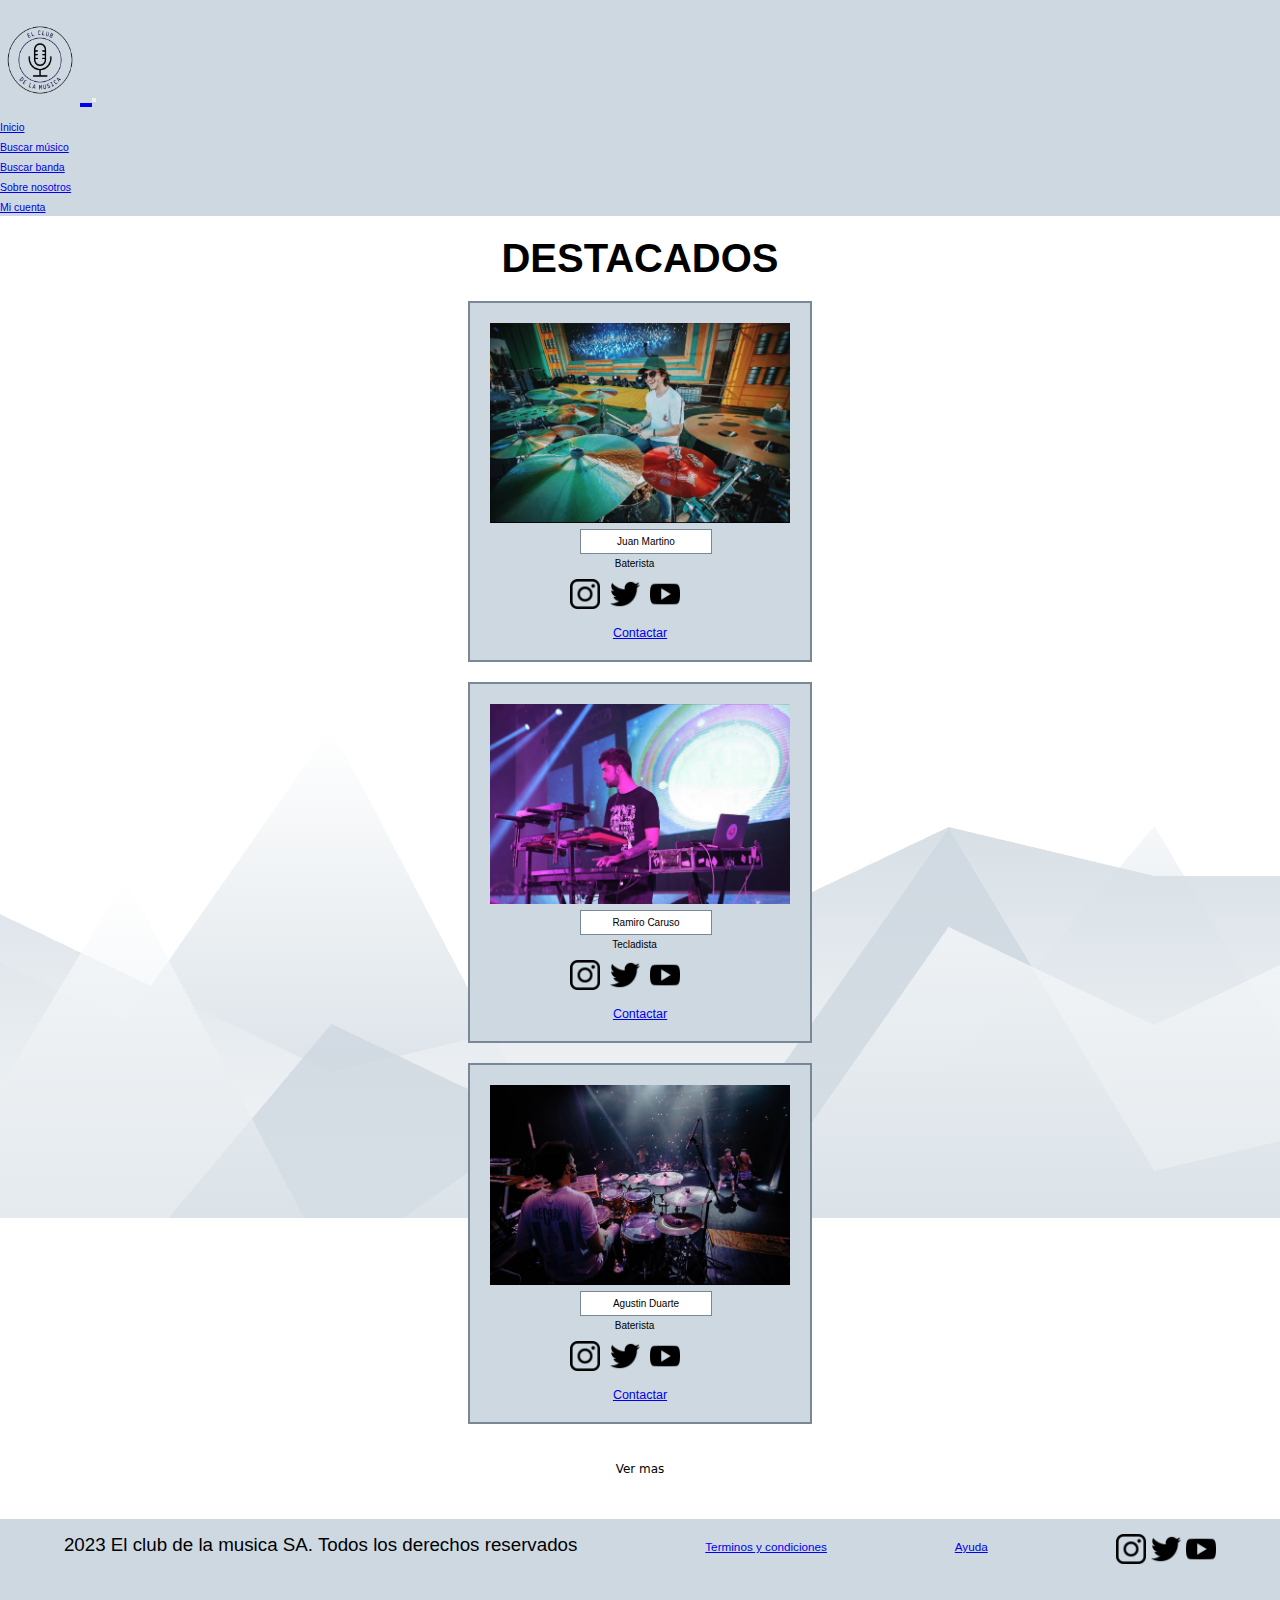
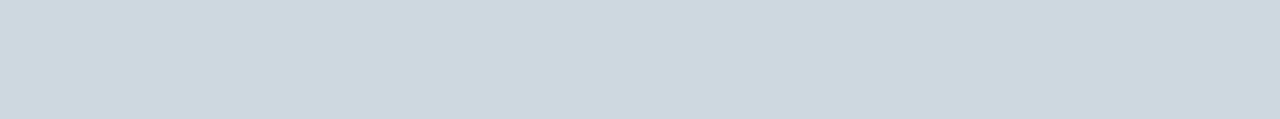
<file: index.html>
<!DOCTYPE html>
<html lang="es">

<head>
    <meta charset="UTF-8">
    <meta http-equiv="X-UA-Compatible" content="IE=edge">
    <meta name="viewport" content="width=device-width, initial-scale=1.0">
    <meta name="description" content="Bienvenidos al primer buscador de musicos y bandas del Uruguay. Aqui comienza tu camino, hace crecer tu talento con nosotros!">
    <meta name="keywords" content="musica, bandas, instrumentos, musicos">
    <link rel="shortcut icon" href="./img/logopagina.ico" />
    <link href="https://cdn.jsdelivr.net/npm/bootstrap@5.3.0-alpha1/dist/css/bootstrap.min.css" rel="stylesheet"
        integrity="sha384-GLhlTQ8iRABdZLl6O3oVMWSktQOp6b7In1Zl3/Jr59b6EGGoI1aFkw7cmDA6j6gD" crossorigin="anonymous">
    <script src="https://cdn.jsdelivr.net/npm/bootstrap@5.3.0-alpha1/dist/js/bootstrap.bundle.min.js"
        integrity="sha384-w76AqPfDkMBDXo30jS1Sgez6pr3x5MlQ1ZAGC+nuZB+EYdgRZgiwxhTBTkF7CXvN"
        crossorigin="anonymous"></script>
    <link rel="stylesheet" href="./css/estilos.css">
    <title>El club de la música</title>
</head>


<body>
    <header>
        <nav class="navbar navbar-expand-sm">
            <div class="container-fluid">
                <a class="navbar-brand" href="./index.html">
                    <img src="./img/logopagina.png" alt="logo club" width="80" height="80">
                </a>
                <button class="navbar-toggler" type="button" data-bs-toggle="collapse" data-bs-target="#navbarNav"
                    aria-controls="navbarNav" aria-expanded="false" aria-label="Toggle navigation">
                    <span class="navbar-toggler-icon"></span>
                </button>
                <div class="collapse navbar-collapse" id="navbarNav">
                    <ul class="navbar-nav">
                        <li class="nav-item">
                            <a class="nav-link active" aria-current="page" href="./index.html">Inicio</a>
                        </li>
                        <li class="nav-item">
                            <a class="nav-link" href="./pages/buscarmusico.html">Buscar músico</a>
                        </li>
                        <li class="nav-item">
                            <a class="nav-link" href="./pages/buscarbanda.html">Buscar banda</a>
                        </li>
                        <li class="nav-item">
                            <a class="nav-link" href="./pages/sobrenosotros.html">Sobre nosotros</a>
                        </li>
                        <li class="nav-item">
                            <a class="nav-link" href="./pages/micuenta.html">Mi cuenta</a>
                        </li>
                    </ul>
                </div>
            </div>
        </nav>
    </header>
    <main>
        <!-- titulo -->
        <h1>DESTACADOS</h1>
        <!-- perfiles destacados -->
        <div class="row">
            <div class="col-sm">
                <article>
                    <section>
                        <a href="./pages/perfiljuan.html" target="_blank"><img class="imagenperfil"
                                src="./img/fotojuan.png" alt="img Juan Martino"></a>
                        <p class="nombres">Juan Martino</p>
                        <p class="instrumento">Baterista</p>
                        <ul class="redes">
                            <li><a href="https://instagram.com/juanmartino10" target="_blank"><img class="imgredes"
                                        src="./img/logoig.png" alt="logo ig"></a></li>
                            <li><a href="https://twitter.com/martinojuan10" target="_blank"><img class="imgredes"
                                        src="./img/logotw.png" alt="logo tw"></a></li>
                            <li><a href="https://youtube.com/juanmartino" target="_blank"> <img class="imgredes"
                                        src="./img/logoyt.png" alt="logo yt"></a></li>
                        </ul>
                        <br>
                        <div class="contactar">
                            <a href="./pages/perfiljuan.html">Contactar</a>
                        </div>
                    </section>
                </article>
            </div>
            <div class="col-sm">
                <article>
                    <section class="perfilchoco">
                        <a href="paginachoco.html" target="_blank"><img class="imagenperfil" src="./img/fotochoco.png"
                                alt="img Ramiro Caruso"></a>
                        <p class="nombres">Ramiro Caruso</p>
                        <p class="instrumento">Tecladista</p>
                        <ul class="redes">
                            <li><a href="https://instagram.com/carusoramiro" target="_blank"><img class="imgredes"
                                        src="./img/logoig.png" alt="logo ig"></a></li>
                            <li><a href="https://twitter.com/carusoramiro" target="_blank"><img class="imgredes"
                                        src="./img/logotw.png" alt="logo tw"></a></li>
                            <li><a href="https://youtube.com/carusoramiro" target="_blank"><img class="imgredes"
                                        src="./img/logoyt.png" alt="logo yt"></a></li>
                        </ul>
                        <br>
                        <div class="contactar">
                            <a href="perfilchoco.html" target="_blank">Contactar</a>
                        </div>
                    </section>
                </article>
            </div>
            <div class="col-sm">
                <article>
                    <section class="perfilagus">
                        <a href="paginaagus.html" target="_blank"><img class="imagenperfil" src="./img/fotoagus.png"
                                alt="img Agustin Duarte"></a>
                        <p class="nombres">Agustin Duarte</p>
                        <p class="instrumento">Baterista</p>
                        <ul class="redes">
                            <li><a href="https://instagram.com/agusduarte8" target="_blank"><img class="imgredes"
                                        src="./img/logoig.png" alt="logo ig"></a></li>
                            <li><a href="https://twitter.com/agusduarte8" target="_blank"><img class="imgredes"
                                        src="./img/logotw.png" alt="logo tw"></a></li>
                            <li><a href="https://youtube.com/agusduarte8" target="_blank"><img class="imgredes"
                                        src="./img/logoyt.png" alt="logo yt"></a></li>
                        </ul>
                        <br>
                        <div class="contactar">
                            <a href="perfilagus.html" target="_blank">Contactar</a>
                        </div>
                    </section>
                </article>
            </div>
        </div>
        <div class="divBotonVerMas">
            <button class="botonVerMas" role="button">Ver mas</button>
        </div>
    
    <!-- footer -->
    <div class="row">
        <div class="col">
            <footer>
                <div>
                    <ul class="estilofooter">
                        <li class="copyfooter">2023 El club de la musica SA. Todos los derechos reservados</li>
                        <li class="linkFooter"><a href="./pages/terminos.html">Terminos y condiciones</a></li>
                            <li class="linkFooter"><a href="./pages/ayuda.html">Ayuda</a></li>
                        
                        <li><a href="https://instagram.com/clubdelamusica" target="_blank"><img class="imgfooter"
                                    src="./img/logoig.png" alt="logo ig"></a>
                            <a href="https://twitter.com/clubdelamusica" target="_blank"><img class="imgfooter"
                                    src="./img/logotw.png" alt="logo tw"></a>
                            <a href="https://youtube.com/clubdelamusica" target="_blank"><img class="imgfooter"
                                    src="./img/logoyt.png" alt="logo yt"></a>
                        </li>
                    </ul>
                </div>
            </footer>
        </div>
    </div>
</main>
</body>

</html>
</file>
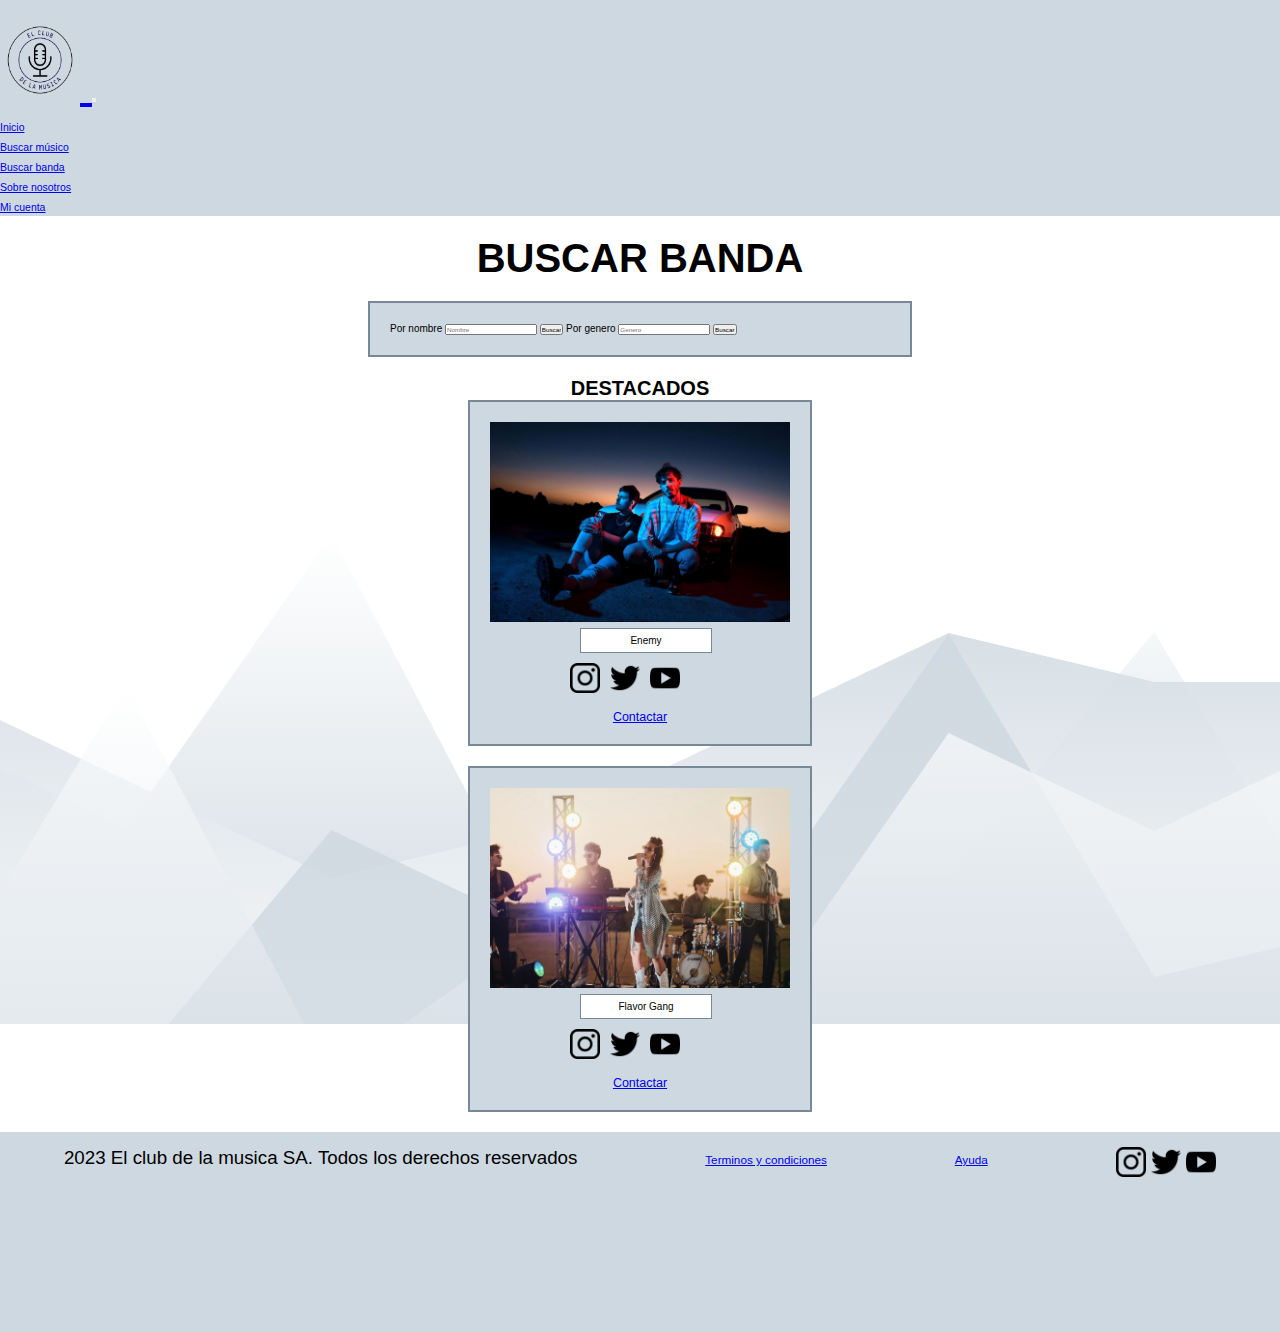
<file: pages/buscarbanda.html>
<!DOCTYPE html>
<html lang="es">

<head>
    <meta charset="UTF-8">
    <meta http-equiv="X-UA-Compatible" content="IE=edge">
    <meta name="viewport" content="width=device-width, initial-scale=1.0">
    <meta name="description" content="Aqui podras buscar entre mas de las 500 bandas que se encuentran en la busqueda de musicos!">
    <meta name="keywords" content="musica, bandas, instrumentos, musicos">
    <link href="https://cdn.jsdelivr.net/npm/bootstrap@5.3.0-alpha1/dist/css/bootstrap.min.css" rel="stylesheet"
        integrity="sha384-GLhlTQ8iRABdZLl6O3oVMWSktQOp6b7In1Zl3/Jr59b6EGGoI1aFkw7cmDA6j6gD" crossorigin="anonymous">
    <script src="https://cdn.jsdelivr.net/npm/bootstrap@5.3.0-alpha1/dist/js/bootstrap.bundle.min.js"
        integrity="sha384-w76AqPfDkMBDXo30jS1Sgez6pr3x5MlQ1ZAGC+nuZB+EYdgRZgiwxhTBTkF7CXvN"
        crossorigin="anonymous"></script>
    <link rel="stylesheet" href="../css/estilos.css">
    <link rel="shortcut icon" href="../img/logopagina.ico">
    <title>Buscar banda</title>
</head>

<body>
    <header>
        <nav class="navbar navbar-expand-sm">
            <div class="container-fluid">
                <a class="navbar-brand" href="../index.html">
                    <img src="../img/logopagina.png" alt="logo club" width="80" height="80">
                </a>
                <button class="navbar-toggler" type="button" data-bs-toggle="collapse" data-bs-target="#navbarNav"
                    aria-controls="navbarNav" aria-expanded="false" aria-label="Toggle navigation">
                    <span class="navbar-toggler-icon"></span>
                </button>
                <div class="collapse navbar-collapse" id="navbarNav">
                    <ul class="navbar-nav">
                        <li class="nav-item">
                            <a class="nav-link active" aria-current="page" href="../index.html">Inicio</a>
                        </li>
                        <li class="nav-item">
                            <a class="nav-link" href="../pages/buscarmusico.html">Buscar músico</a>
                        </li>
                        <li class="nav-item">
                            <a class="nav-link" href="../pages/buscarbanda.html">Buscar banda</a>
                        </li>
                        <li class="nav-item">
                            <a class="nav-link" href="../pages/sobrenosotros.html">Sobre nosotros</a>
                        </li>
                        <li class="nav-item">
                            <a class="nav-link" href="../pages/micuenta.html">Mi cuenta</a>
                        </li>
                    </ul>
                </div>
            </div>
        </nav>
    </header>
    <!-- buscador -->
    <main>
        <div class="row">
            <div class="col-sm">
                <h1>BUSCAR BANDA</h1>
                <div>
                    <article>
                        <section class="buscadorMusicos">
                            Por nombre <input type="text" name="text" placeholder="Nombre">
                            <input type="submit" value="Buscar">
                            Por genero <input type="text" name="text" placeholder="Genero">
                            <input type="submit" value="Buscar">
                        </section>
                    </article>
                </div>
            </div>
            <!-- perfiles recomendados -->
            <h2>DESTACADOS</h2>
            <div class="col-sm">
                <article>
                    <section>
                        <a href="perfilenemy.html"><img class="imagenperfil" src="../img/enemy.png"
                                alt="Enemy banda"></a>
                        <p class="nombres">Enemy</p>
                        <ul class="redes">
                            <li><a href="https://instagram.com/enemymusica" target="_blank"><img class="imgredes"
                                        src="../img/logoig.png" alt="logo ig"></a></li>
                            <li><a href="https://twitter.com/enemymusica" target="_blank"><img class="imgredes"
                                        src="../img/logotw.png" alt="logo tw"></a></li>
                            <li><a href="https://youtube.com/enemymusica" target="_blank"><img class="imgredes"
                                        src="../img/logoyt.png" alt="logo yt"></a></li>
                        </ul>
                        <br>
                        <div class="contactar">
                            <a href="perfilenemy.html" target="_blank">Contactar</a>
                        </div>
                    </section>
                </article>
            </div>
            <div class="col-sm">
                <article>
                    <section>
                        <a href="perfilflavor.html"><img class="imagenperfil" src="../img/flavor.png"
                                alt="The flavor gang"></a>
                        <p class="nombres"> Flavor Gang</p>
                        <ul class="redes">
                            <li><a href="https://instagram.com/theflavorgang" target="_blank"><img class="imgredes"
                                        src="../img/logoig.png" alt="logo ig"></a></li>
                            <li><a href="https://twitter.com/theflavorgang" target="_blank"><img class="imgredes"
                                        src="../img/logotw.png" alt="logo tw"></a></li>
                            <li><a href="https://youtube.com/theflavorgang" target="_blank"><img class="imgredes"
                                        src="../img/logoyt.png" alt="logo yt"></a></li>
                        </ul>
                        <br>
                        <div class="contactar">
                            <a href="perfilflavor.html" target="_blank">Contactar</a>
                        </div>
                    </section>
                </article>
            </div>
    <!-- footer -->
    <div class="row">
        <div class="col-sm">
            <footer>
                <div>
                    <ul class="estilofooter">
                        <li class="copyfooter">2023 El club de la musica SA. Todos los derechos reservados</li>
                        <li class="linkFooter"><a href="./pages/terminos.html">Terminos y condiciones</a></li>
                            <li class="linkFooter"><a href="./pages/ayuda.html">Ayuda</a></li>
                        <li><a href="https://instagram.com/clubdelamusica" target="_blank"><img class="imgfooter"
                                    src="../img/logoig.png" alt="logo ig"></a>
                            <a href="https://twitter.com/clubdelamusica" target="_blank"><img class="imgfooter"
                                    src="../img/logotw.png" alt="logo tw"></a>
                            <a href="https://youtube.com/clubdelamusica" target="_blank"><img class="imgfooter"
                                    src="../img/logoyt.png" alt="logo yt"></a>
                        </li>
                    </ul>
                </div>
            </footer>
        </div>
    </div>
</main>
</body>

</html>
</file>
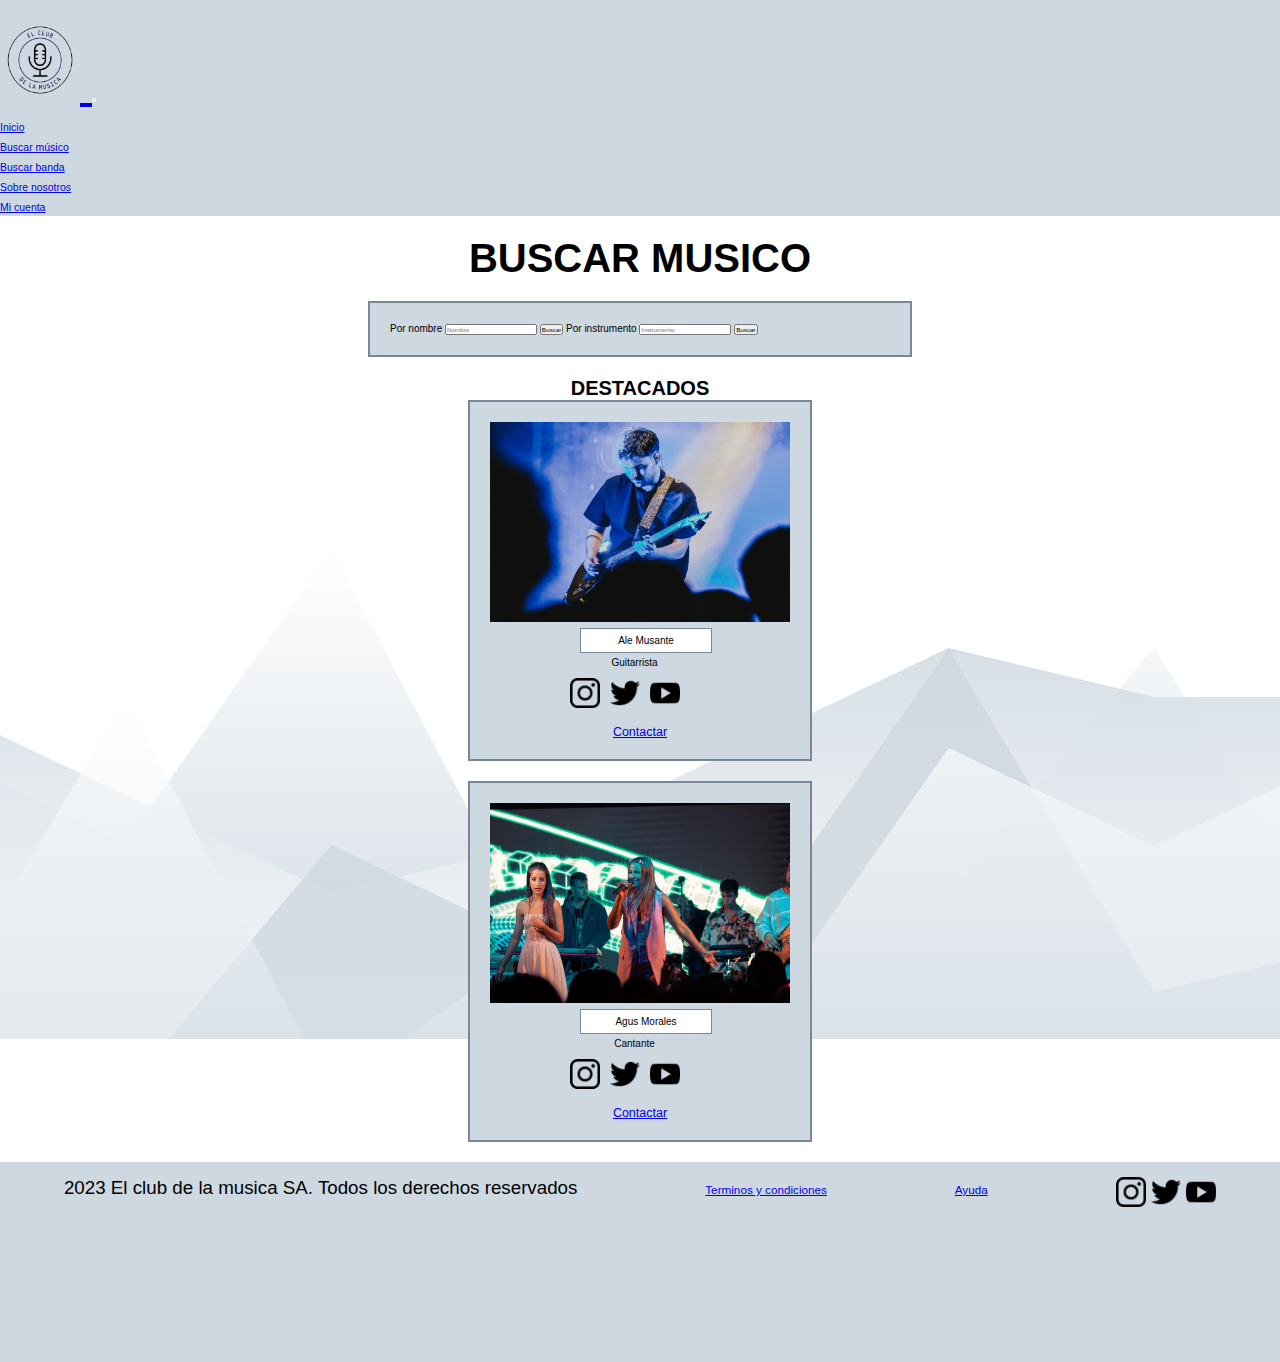
<file: pages/buscarmusico.html>
<!DOCTYPE html>
<html lang="es">

<head>
    <meta charset="UTF-8">
    <meta http-equiv="X-UA-Compatible" content="IE=edge">
    <meta name="viewport" content="width=device-width, initial-scale=1.0">
    <meta name="description" content="Aqui podras buscar entre mas de los 1000 musicos que se encuentran en la busqueda!">
    <meta name="keywords" content="musica, bandas, instrumentos, musicos">
    <link href="https://cdn.jsdelivr.net/npm/bootstrap@5.3.0-alpha1/dist/css/bootstrap.min.css" rel="stylesheet"
        integrity="sha384-GLhlTQ8iRABdZLl6O3oVMWSktQOp6b7In1Zl3/Jr59b6EGGoI1aFkw7cmDA6j6gD" crossorigin="anonymous">
    <script src="https://cdn.jsdelivr.net/npm/bootstrap@5.3.0-alpha1/dist/js/bootstrap.bundle.min.js"
        integrity="sha384-w76AqPfDkMBDXo30jS1Sgez6pr3x5MlQ1ZAGC+nuZB+EYdgRZgiwxhTBTkF7CXvN"
        crossorigin="anonymous"></script>
    <link rel="stylesheet" href="../css/estilos.css">
    <link rel="shortcut icon" href="../img/logopagina.ico">
    <title>Buscar musico</title>
</head>
<!-- nav bar -->

<body>
    <header>
        <nav class="navbar navbar-expand-sm">
            <div class="container-fluid">
                <a class="navbar-brand" href="../index.html">
                    <img src="../img/logopagina.png" alt="logo club" width="80" height="80">
                </a>
                <button class="navbar-toggler" type="button" data-bs-toggle="collapse" data-bs-target="#navbarNav"
                    aria-controls="navbarNav" aria-expanded="false" aria-label="Toggle navigation">
                    <span class="navbar-toggler-icon"></span>
                </button>
                <div class="collapse navbar-collapse" id="navbarNav">
                    <ul class="navbar-nav">
                        <li class="nav-item">
                            <a class="nav-link active" aria-current="page" href="../index.html">Inicio</a>
                        </li>
                        <li class="nav-item">
                            <a class="nav-link" href="../pages/buscarmusico.html">Buscar músico</a>
                        </li>
                        <li class="nav-item">
                            <a class="nav-link" href="../pages/buscarbanda.html">Buscar banda</a>
                        </li>
                        <li class="nav-item">
                            <a class="nav-link" href="../pages/sobrenosotros.html">Sobre nosotros</a>
                        </li>
                        <li class="nav-item">
                            <a class="nav-link" href="../pages/micuenta.html">Mi cuenta</a>
                        </li>
                    </ul>
                </div>
            </div>
        </nav>
    </header>
    <!-- buscador -->
    <main>
        <div class="row">
            <div class="col-sm">
                <h1>BUSCAR MUSICO</h1>
                <div>
                    <article>
                        <section class="buscadorMusicos">
                            Por nombre <input type="text" name="text" placeholder="Nombre">
                            <input type="submit" value="Buscar">
                            Por instrumento <input type="text" name="text" placeholder="Instrumento">
                            <input type="submit" value="Buscar">
                        </section>
                    </article>
                </div>
            </div>
            <!-- perfiles recomendados -->
            <h2>DESTACADOS</h2>
            <div class="row">
                <div class="col-sm">
                    <article>
                        <section>
                            <a href="perfilale.html" target="_blank"><img class="imagenperfil" src="../img/fotoale.png"
                                    alt="Alejandro Musante"></a>
                            <p class="nombres">Ale Musante</p>
                            <p class="instrumento">Guitarrista</p>
                            <ul class="redes">
                                <li><a href="https://instagram.com/alemusante" target="_blank"><img class="imgredes"
                                            src="../img/logoig.png" alt="logo ig"></a></li>
                                <li><a href="https://twitter.com/alemusante" target="_blank"><img class="imgredes"
                                            src="../img/logotw.png" alt="logo tw"></a></li>
                                <li><a href="https://youtube.com/alemusante" target="_blank"><img class="imgredes"
                                            src="../img/logoyt.png" alt="logo yt"></a></li>
                            </ul>
                            <br>
                            <div class="contactar">
                                <a href="perfilale.html" target="_blank">Contactar</a>
                            </div>
                        </section>
                    </article>
                </div>
                <div class="col-sm">
                    <article>
                        <section class="perfilnegra">
                            <a href="paginanegra.html" target="_blank"><img class="imagenperfil"
                                    src="../img/fotonegra.png" alt="Agustina Morales"></a>
                            <p class="nombres">Agus Morales</p>
                            <p class="instrumento">Cantante</p>
                            <ul class="redes">
                                <li><a href="https://instagram.com/agusmor" target="_blank"><img class="imgredes"
                                            src="../img/logoig.png" alt="logo ig"></a></li>
                                <li><a href="https://twitter.com/agusmor" target="_blank"><img class="imgredes"
                                            src="../img/logotw.png" alt="logo tw"></a></li>
                                <li><a href="https://youtube.com/agusmor" target="_blank"><img class="imgredes"
                                            src="../img/logoyt.png" alt="logo yt"></a></li>
                            </ul>
                            <br>
                            <div class="contactar">
                                <a href="perfilnegra.html" target="_blank">Contactar</a>
                            </div>
                        </section>
                    </article>
                </div>
            </div>
        </div>
    <!-- footer -->
    <div class="row">
        <div class="col-sm">
            <footer>
                <div>
                    <ul class="estilofooter">
                        <li class="copyfooter">2023 El club de la musica SA. Todos los derechos reservados</li>
                        <li class="linkFooter"><a href="./pages/terminos.html">Terminos y condiciones</a></li>
                            <li class="linkFooter"><a href="./pages/ayuda.html">Ayuda</a></li>
                        <li><a href="https://instagram.com/clubdelamusica" target="_blank"><img class="imgfooter"
                                    src="../img/logoig.png" alt="logo ig"></a>
                            <a href="https://twitter.com/clubdelamusica" target="_blank"><img class="imgfooter"
                                    src="../img/logotw.png" alt="logo tw"></a>
                            <a href="https://youtube.com/clubdelamusica" target="_blank"><img class="imgfooter"
                                    src="../img/logoyt.png" alt="logo yt"></a>
                        </li>
                    </ul>
                </div>
            </footer>
        </div>
    </div>
</main>
</body>

</html>
</file>
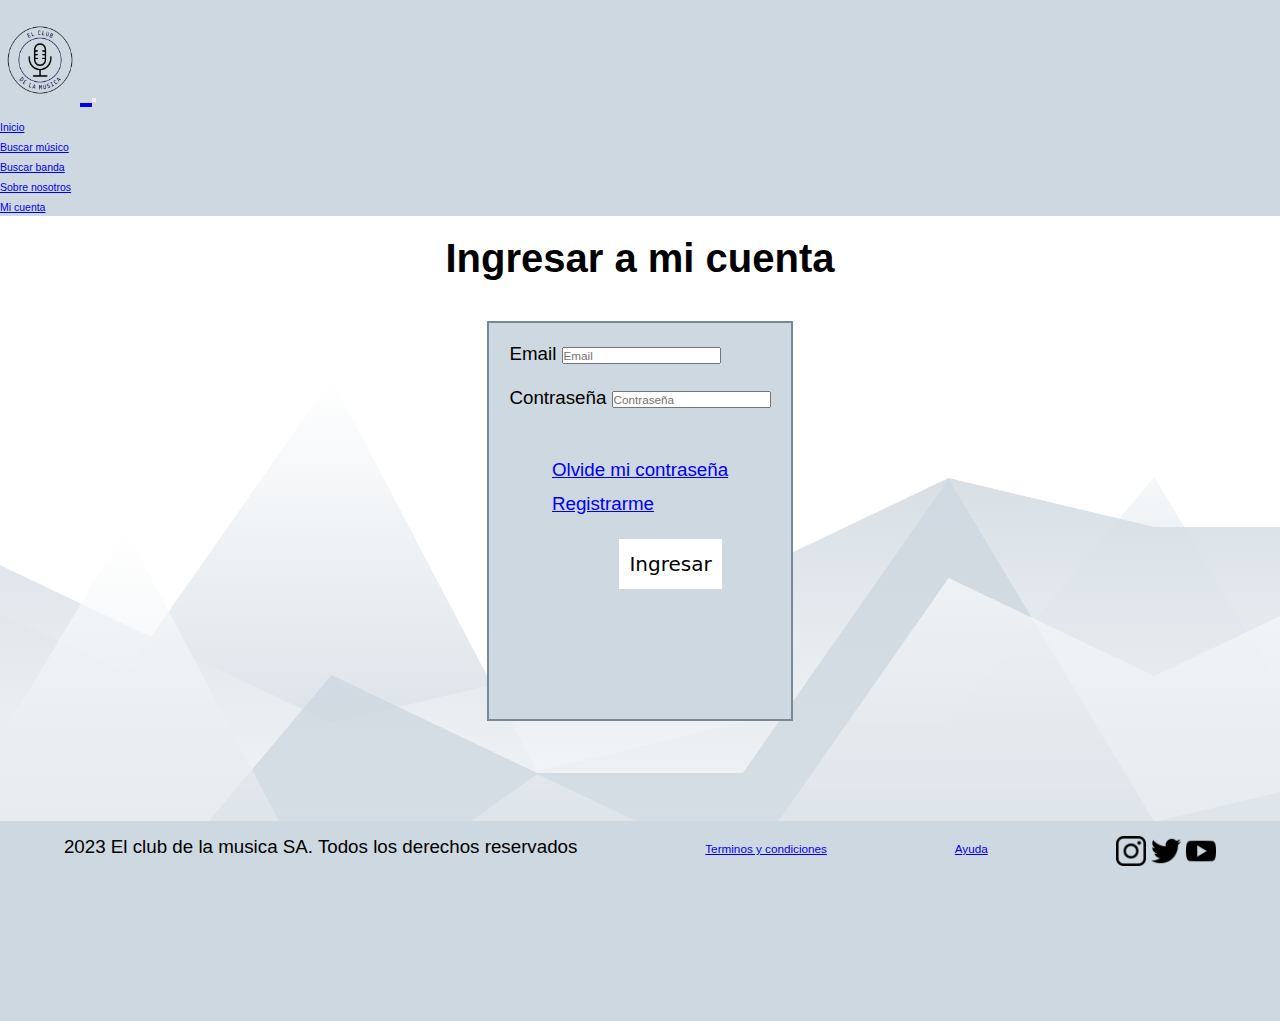
<file: pages/micuenta.html>
<!DOCTYPE html>
<html lang="es">

<head>
    <meta charset="UTF-8">
    <meta http-equiv="X-UA-Compatible" content="IE=edge">
    <meta name="viewport" content="width=device-width, initial-scale=1.0">
    <meta name="description" content="Ingresar a mi cuenta">
    <meta name="keywords" content="musica, bandas, instrumentos, musicos">
    <link href="https://cdn.jsdelivr.net/npm/bootstrap@5.3.0-alpha1/dist/css/bootstrap.min.css" rel="stylesheet"
        integrity="sha384-GLhlTQ8iRABdZLl6O3oVMWSktQOp6b7In1Zl3/Jr59b6EGGoI1aFkw7cmDA6j6gD" crossorigin="anonymous">
    <script src="https://cdn.jsdelivr.net/npm/bootstrap@5.3.0-alpha1/dist/js/bootstrap.bundle.min.js"
        integrity="sha384-w76AqPfDkMBDXo30jS1Sgez6pr3x5MlQ1ZAGC+nuZB+EYdgRZgiwxhTBTkF7CXvN"
        crossorigin="anonymous"></script>
    <link rel="stylesheet" href="../css/estilos.css">
    <link rel="shortcut icon" href="../img/logopagina.ico">
    <title>Ingresar a mi cuenta</title>
</head>

<body>
    <header>
        <nav class="navbar navbar-expand-sm">
            <div class="container-fluid">
                <a class="navbar-brand" href="../index.html">
                    <img src="../img/logopagina.png" alt="logo club" width="80" height="80">
                </a>
                <button class="navbar-toggler" type="button" data-bs-toggle="collapse" data-bs-target="#navbarNav"
                    aria-controls="navbarNav" aria-expanded="false" aria-label="Toggle navigation">
                    <span class="navbar-toggler-icon"></span>
                </button>
                <div class="collapse navbar-collapse" id="navbarNav">
                    <ul class="navbar-nav">
                        <li class="nav-item">
                            <a class="nav-link active" aria-current="page" href="../index.html">Inicio</a>
                        </li>
                        <li class="nav-item">
                            <a class="nav-link" href="../pages/buscarmusico.html">Buscar músico</a>
                        </li>
                        <li class="nav-item">
                            <a class="nav-link" href="../pages/buscarbanda.html">Buscar banda</a>
                        </li>
                        <li class="nav-item">
                            <a class="nav-link" href="../pages/sobrenosotros.html">Sobre nosotros</a>
                        </li>
                        <li class="nav-item">
                            <a class="nav-link" href="../pages/micuenta.html">Mi cuenta</a>
                        </li>
                    </ul>
                </div>
            </div>
        </nav>
    </header>
    <main>
        <!-- ingreso cuenta -->
        <h1>Ingresar a mi cuenta</h1>
        <div class="row">
            <div class="col-sm">
                <article class="miCuenta">
                    <section>
                        Email <input type="email" name="email" placeholder="Email">
                        <br>
                        <br>
                        Contraseña <input type="password" name="contraseña" placeholder="Contraseña">
                        <!-- cambio contraseña -->
                        <br>
                        <div class="herramientasLogin">
                            <ul>
                            <li class="herramientasLoginLista"><a href="cambiodecontraseña.html">Olvide mi contraseña</a></li>
                            <!-- registro -->
                            <li class="herramientasLoginLista"><a href="registro.html">Registrarme</a></li>
                        </ul>
                        </div>
                        <br>
                        <input type="submit" value="Ingresar" class="botonIngresar">
                    </section>
                </article>
            </div>
        </div>
    <!-- footer -->
    <div class="row">
        <div class="col-sm">
            <footer>
                <div>
                    <ul class="estilofooter">
                        <li class="copyfooter">2023 El club de la musica SA. Todos los derechos reservados</li>
                        <li class="linkFooter"><a href="./pages/terminos.html">Terminos y condiciones</a></li>
                            <li class="linkFooter"><a href="./pages/ayuda.html">Ayuda</a></li>
                        <li><a href="https://instagram.com/clubdelamusica" target="_blank"><img class="imgfooter"
                                    src="../img/logoig.png" alt="logo ig"></a>
                            <a href="https://twitter.com/clubdelamusica" target="_blank"><img class="imgfooter"
                                    src="../img/logotw.png" alt="logo tw"></a>
                            <a href="https://youtube.com/clubdelamusica" target="_blank"><img class="imgfooter"
                                    src="../img/logoyt.png" alt="logo yt"></a>
                        </li>
                    </ul>
                </div>
            </footer>
        </div>
    </div>
</main>
</body>




</html>
</file>
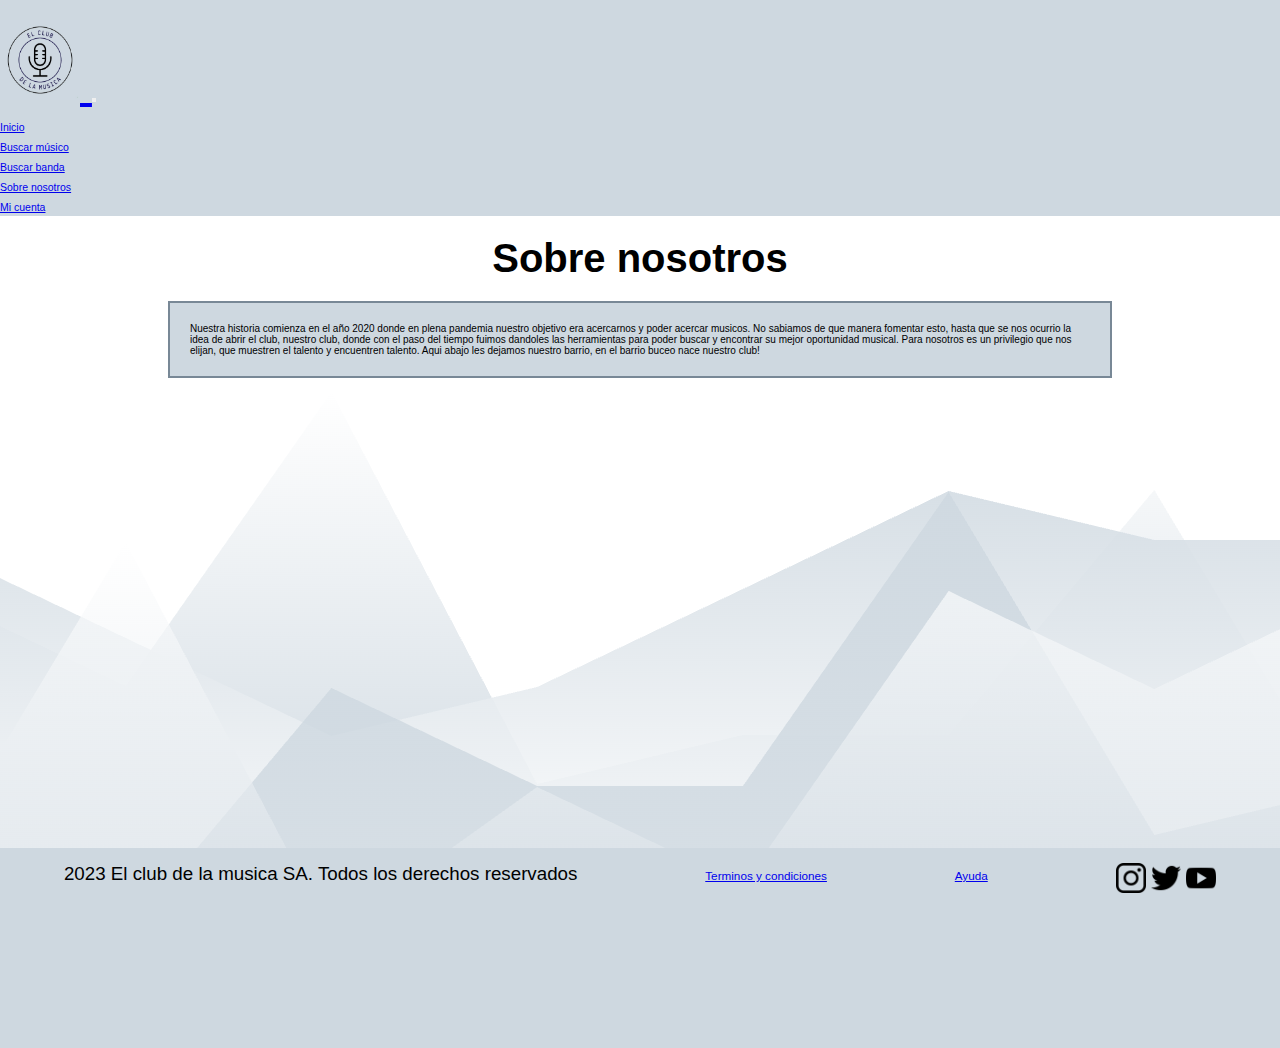
<file: pages/sobrenosotros.html>
<!DOCTYPE html>
<html lang="es">

<head>
    <meta charset="UTF-8">
    <meta http-equiv="X-UA-Compatible" content="IE=edge">
    <meta name="viewport" content="width=device-width, initial-scale=1.0">
    <meta name="description" content="Somos la primera red social destinada al encuentro entre musicos y bandas. Nuestro objetivo es fomentar las relaciones entre quienes buscan su lugar en el mundo de la musica.">
    <meta name="keywords" content="musica, bandas, instrumentos, musicos">
    <link href="https://cdn.jsdelivr.net/npm/bootstrap@5.3.0-alpha1/dist/css/bootstrap.min.css" rel="stylesheet"
        integrity="sha384-GLhlTQ8iRABdZLl6O3oVMWSktQOp6b7In1Zl3/Jr59b6EGGoI1aFkw7cmDA6j6gD" crossorigin="anonymous">
    <script src="https://cdn.jsdelivr.net/npm/bootstrap@5.3.0-alpha1/dist/js/bootstrap.bundle.min.js"
        integrity="sha384-w76AqPfDkMBDXo30jS1Sgez6pr3x5MlQ1ZAGC+nuZB+EYdgRZgiwxhTBTkF7CXvN"
        crossorigin="anonymous"></script>
    <link rel="stylesheet" href="../css/estilos.css">
    <link rel="shortcut icon" href="../img/logopagina.ico">
    <title>Sobre nosotros</title>
</head>

<body>
    <header>
        <nav class="navbar navbar-expand-sm">
            <div class="container-fluid">
                <a class="navbar-brand" href="../index.html">
                    <img src="../img/logopagina.png" alt="logo club" width="80" height="80">
                </a>
                <button class="navbar-toggler" type="button" data-bs-toggle="collapse" data-bs-target="#navbarNav"
                    aria-controls="navbarNav" aria-expanded="false" aria-label="Toggle navigation">
                    <span class="navbar-toggler-icon"></span>
                </button>
                <div class="collapse navbar-collapse" id="navbarNav">
                    <ul class="navbar-nav">
                        <li class="nav-item">
                            <a class="nav-link active" aria-current="page" href="../index.html">Inicio</a>
                        </li>
                        <li class="nav-item">
                            <a class="nav-link" href="../pages/buscarmusico.html">Buscar músico</a>
                        </li>
                        <li class="nav-item">
                            <a class="nav-link" href="../pages/buscarbanda.html">Buscar banda</a>
                        </li>
                        <li class="nav-item">
                            <a class="nav-link" href="../pages/sobrenosotros.html">Sobre nosotros</a>
                        </li>
                        <li class="nav-item">
                            <a class="nav-link" href="../pages/micuenta.html">Mi cuenta</a>
                        </li>
                    </ul>
                </div>
            </div>
        </nav>
    </header>
    <main>
        <h1>Sobre nosotros</h1>
        <!-- historia -->
        <div class="row">
            <div class="col-sm">
                <article>
                    <section class="historia">
                        <p>Nuestra historia comienza en el año 2020 donde en plena pandemia nuestro objetivo era
                            acercarnos
                            y
                            poder acercar musicos. No sabiamos de que manera fomentar esto, hasta que se nos ocurrio la
                            idea
                            de
                            abrir el club, nuestro club, donde con el paso del tiempo fuimos dandoles las herramientas
                            para
                            poder buscar y encontrar su mejor oportunidad musical.
                            Para nosotros es un privilegio que nos elijan, que muestren el talento y encuentren talento.
                            Aqui abajo les dejamos nuestro barrio, en el barrio buceo nace nuestro club!
                        </p>
                    </section>
                </article>
            </div>
            <div class="row">
                <div class="col-sm">
                    <article class="iframeArticle">
                        <div class="iframe">
                            <iframe
                                src="https://www.google.com/maps/embed?pb=!1m18!1m12!1m3!1d26178.97863328636!2d-56.1296116!3d-34.8971047!2m3!1f0!2f0!3f0!3m2!1i1024!2i768!4f13.1!3m3!1m2!1s0x959f813b422c6411%3A0xc5672441e97e8aca!2sBuceo%2C%20Montevideo%2C%20Departamento%20de%20Montevideo!5e0!3m2!1ses-419!2suy!4v1674694959430!5m2!1ses-419!2suy"
                                width="600" height="450" style="border:0;" allowfullscreen="" loading="lazy"
                                referrerpolicy="no-referrer-when-downgrade"></iframe>
                        </div>
                    </article>
                </div>
                <!-- footer -->
                <div class="row">
                    <div class="col-sm">
                        <footer>
                            <div>
                                <ul class="estilofooter">
                                    <li class="copyfooter">2023 El club de la musica SA. Todos los derechos reservados
                                    </li>
                                    <li class="linkFooter"><a href="./pages/terminos.html">Terminos y condiciones</a>
                                    </li>
                                    <li class="linkFooter"><a href="./pages/ayuda.html">Ayuda</a></li>
                                    <li><a href="https://instagram.com/clubdelamusica" target="_blank"><img
                                                class="imgfooter" src="../img/logoig.png" alt="logo ig"></a>
                                        <a href="https://twitter.com/clubdelamusica" target="_blank"><img
                                                class="imgfooter" src="../img/logotw.png" alt="logo tw"></a>
                                        <a href="https://youtube.com/clubdelamusica" target="_blank"><img
                                                class="imgfooter" src="../img/logoyt.png" alt="logo yt"></a>
                                    </li>
                                </ul>
                            </div>
                        </footer>
                    </div>
                </div>
    </main>
</body>

</html>
</file>
<file: css/estilos.css>
* {
  margin: 0%;
  padding: 0%;
  font-size: 62.5%;
  font-family: "Poppins", sans-serif;
}

/* GRID */
#grid_container {
  display: grid;
  grid-template-columns: 1fr;
  grid-template-rows: 100px 600px 80px;
  grid-column-gap: 0px;
  grid-row-gap: 0px;
  grid-template-areas: "nav" "article" "footer";
}

/* NAV */
nav {
  background-color: #ced8e0;
  font-size: 11rem;
  padding-top: 20px;
  display: flex;
}

.nav-item {
  margin-right: 10px;
  transition: all 0.5s;
}

.nav-item:hover {
  transform: scale(1.2);
}

.logoprincipal {
  height: 100px;
  width: 100px;
  padding-top: 30px;
}

/* TITULO */
h1 {
  display: flex;
  justify-content: center;
  align-items: center;
  font-size: 4rem;
  margin: 20px;
}

h2 {
  display: flex;
  justify-content: center;
  align-items: center;
  font-size: 2rem;
}

/* ARTICLE */
main {
  background-image: url(../img/wave.png);
  background-repeat: no-repeat;
  background-position: center;
  margin: 0;
  padding: 0;
}

article {
  grid-area: article;
  display: flex;
  justify-content: space-around;
  margin-bottom: 20px;
}

article section {
  background-color: #ced8e0;
  border: solid 2px #788896;
  padding: 20px;
}

article p {
  display: flex;
  align-items: center;
  justify-content: center;
  font-size: 1rem;
}

/* FOOTER */
footer {
  grid-area: footer;
  background-color: #ced8e0;
  height: 200px;
}

.imgfooter {
  height: 30px;
  width: 30px;
  transition: all 0.5s;
}

.imgfooter:hover {
  transform: scale(1.2);
}

.linkFooter {
  transition: all 0.5s;
}

.linkFooter:hover {
  transform: scale(1.2);
}

.estilofooter {
  display: flex;
  font-size: 3rem;
  justify-content: space-around;
  list-style-type: none;
  padding-top: 15px;
}

div.row {
  padding: 0%;
  margin: 0%;
  padding-right: 0;
}

div.col-sm {
  padding: 0%;
  margin: 0%;
}

div.col {
  padding: 0%;
  margin: 0%;
}

.nombres {
  display: flex;
  justify-content: center;
  align-items: center;
  font-size: 1rem;
  padding: 10px;
  background-color: white;
  height: 3px;
  width: 110px;
  margin-left: 90px;
  margin-top: 5px;
  border: solid 1px #788896;
}

.buscadorMusicos {
  width: 500px;
  font-size: 1rem;
}

.instrumento {
  margin: 4px;
  margin-right: 15px;
}

.contactar {
  display: flex;
  justify-content: center;
  align-items: center;
  font-size: 2rem;
  transition: all 0.5s;
}

.contactar:hover {
  transform: scale(1.2);
}

.imagenperfil {
  height: 200px;
  width: 300px;
}

.redes {
  display: flex;
  justify-content: center;
  margin: 10px;
  list-style-type: none;
  margin-right: 50px;
}

.imgredes {
  height: 30px;
  width: 30px;
  margin-left: 10px;
  transition: all 0.5s;
}

.imgredes:hover {
  transform: scale(1.2);
}

.divBotonVerMas {
  display: flex;
  justify-content: center;
  align-items: center;
  margin-bottom: 25px;
  padding: 10px;
  margin-top: 15px;
}

.botonVerMas {
  background: linear-gradient(to bottom right, white, white);
  border: 0;
  color: black;
  cursor: pointer;
  display: inline-block;
  font-family: -apple-system, system-ui, "Segoe UI", Roboto, Helvetica, Arial, sans-serif;
  font-size: 12px;
  font-weight: 500;
  line-height: 2.5;
  outline: transparent;
  padding: 0 1rem;
  text-align: center;
  text-decoration: none;
  transition: box-shadow 0.2s ease-in-out;
  user-select: none;
  -webkit-user-select: none;
  touch-action: manipulation;
  white-space: nowrap;
}

.botonVerMas:not([disabled]):focus {
  box-shadow: 0 0 0.25rem rgba(0, 0, 0, 0.5), -0.125rem -0.125rem 1rem #ced8e0, 0.125rem 0.125rem 1rem #ced8e0;
}

.botonVerMas:not([disabled]):hover {
  box-shadow: 0 0 0.25rem rgba(0, 0, 0, 0.5), -0.125rem -0.125rem 1rem #ced8e0, 0.125rem 0.125rem 1rem #ced8e0;
}

@media screen and (max-width: 1007px) {
  .botonVerMas {
    background: linear-gradient(to bottom right, #ced8e0, #ced8e0);
    border: 0;
    color: black;
    cursor: pointer;
    display: inline-block;
    font-family: -apple-system, system-ui, "Segoe UI", Roboto, Helvetica, Arial, sans-serif;
    font-size: 12px;
    font-weight: 500;
    line-height: 2.5;
    outline: transparent;
    padding: 0 1rem;
    text-align: center;
    text-decoration: none;
    transition: box-shadow 0.2s ease-in-out;
    user-select: none;
    -webkit-user-select: none;
    touch-action: manipulation;
    white-space: nowrap;
  }

  .botonVerMas:not([disabled]):focus {
    box-shadow: 0 0 0.25rem rgba(0, 0, 0, 0.5), -0.125rem -0.125rem 1rem #ced8e0, 0.125rem 0.125rem 1rem #ced8e0;
  }

  .botonVerMas:not([disabled]):hover {
    box-shadow: 0 0 0.25rem rgba(0, 0, 0, 0.5), -0.125rem -0.125rem 1rem #ced8e0, 0.125rem 0.125rem 1rem #ced8e0;
  }
}

/* IFRAME */
article.iframeArticle {
  margin-bottom: 0px;
}

.iframe {
  display: flex;
  align-items: center;
  justify-content: center;
  height: 80%;
  width: 80%;
  margin-bottom: 0;
}

.historia {
  font-size: 2rem;
  width: 900px;
}

article.miCuenta {
  height: 400px;
}

.miCuenta {
  height: 400px;
  font-size: 3rem;
  margin: 40px;
  margin-bottom: 100px;
}

.botonIngresar {
  background: linear-gradient(to bottom right, white, white);
  border: 0;
  color: black;
  cursor: pointer;
  display: inline-block;
  font-family: -apple-system, system-ui, "Segoe UI", Roboto, Helvetica, Arial, sans-serif;
  font-size: 20px;
  font-weight: 500;
  line-height: 2.5;
  outline: transparent;
  padding: 0 1rem;
  text-align: center;
  text-decoration: none;
  transition: box-shadow 0.2s ease-in-out;
  user-select: none;
  -webkit-user-select: none;
  touch-action: manipulation;
  white-space: nowrap;
  margin-left: 110px;
}

.botonIngresar:not([disabled]):focus {
  box-shadow: 0 0 0.25rem rgba(0, 0, 0, 0.5), -0.125rem -0.125rem 1rem white, 0.125rem 0.125rem 1rem white;
}

.botonIngresar:not([disabled]):hover {
  box-shadow: 0 0 0.25rem rgba(0, 0, 0, 0.5), -0.125rem -0.125rem 1rem white, 0.125rem 0.125rem 1rem white;
}

.herramientasLogin {
  display: flex;
  flex-direction: column;
  justify-content: center;
  align-items: center;
  margin-top: 40px;
  font-size: 30px;
}

.herramientasLoginLista {
  list-style: none;
  font-size: 3rem;
  transition: all 0.5s;
}

.herramientasLoginLista:hover {
  transform: scale(1.2);
}

@media screen and (max-width: 900px) {
  #grid_container {
    grid-template-columns: 1fr;
    grid-template-rows: 600px 100px;
    grid-template-areas: "article" "footer";
  }

  nav {
    display: none;
  }

  h1 {
    font-size: 2rem;
  }

  footer {
    height: 200px;
  }

  .estilofooter {
    font-size: 4rem;
    display: flex;
    margin-top: 40px;
  }

  .logoprincipal {
    height: 35px;
    width: 35px;
  }

  .imgfooter {
    height: 20px;
    width: 20px;
  }

  .copyfooter {
    display: none;
  }

  .buscadorMusicos {
    width: 300px;
    font-size: 5px;
    height: 4px;
    margin-left: 25px;
  }
}

/*# sourceMappingURL=estilos.css.map */
</file>
